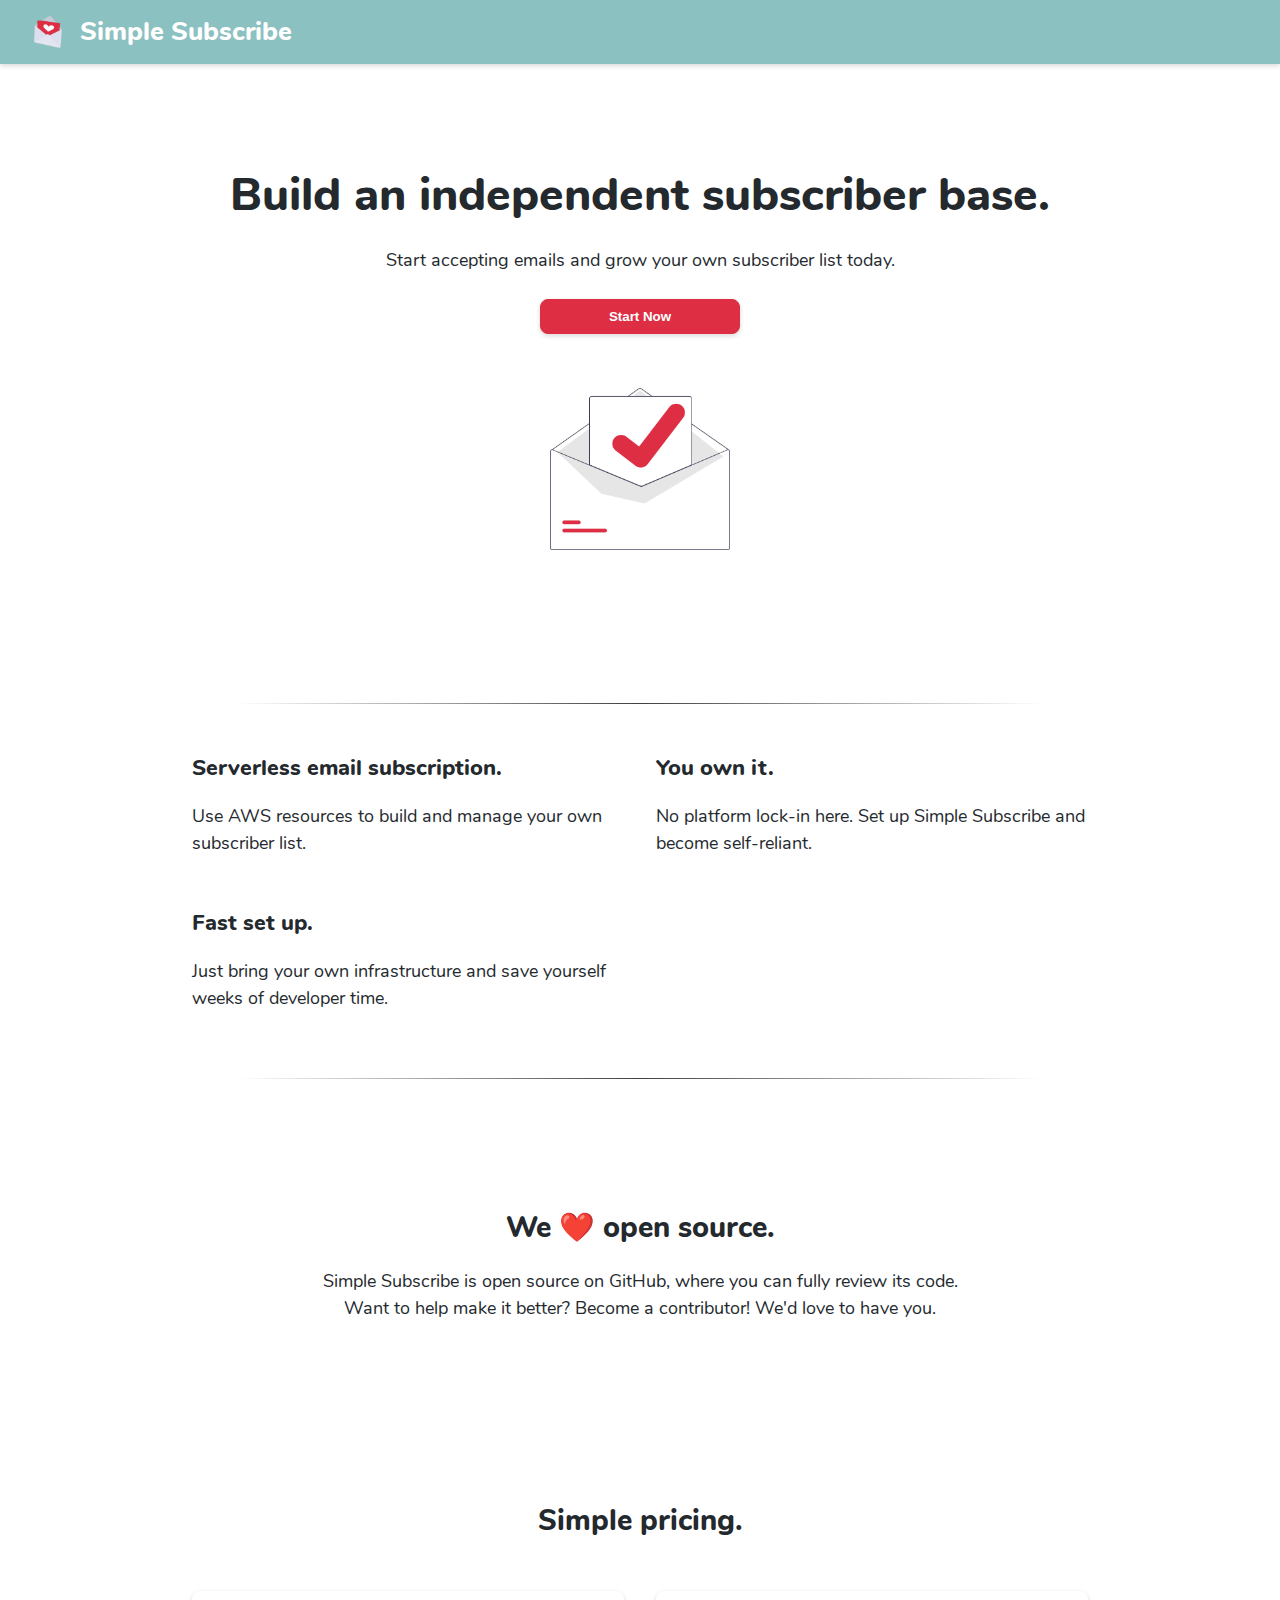
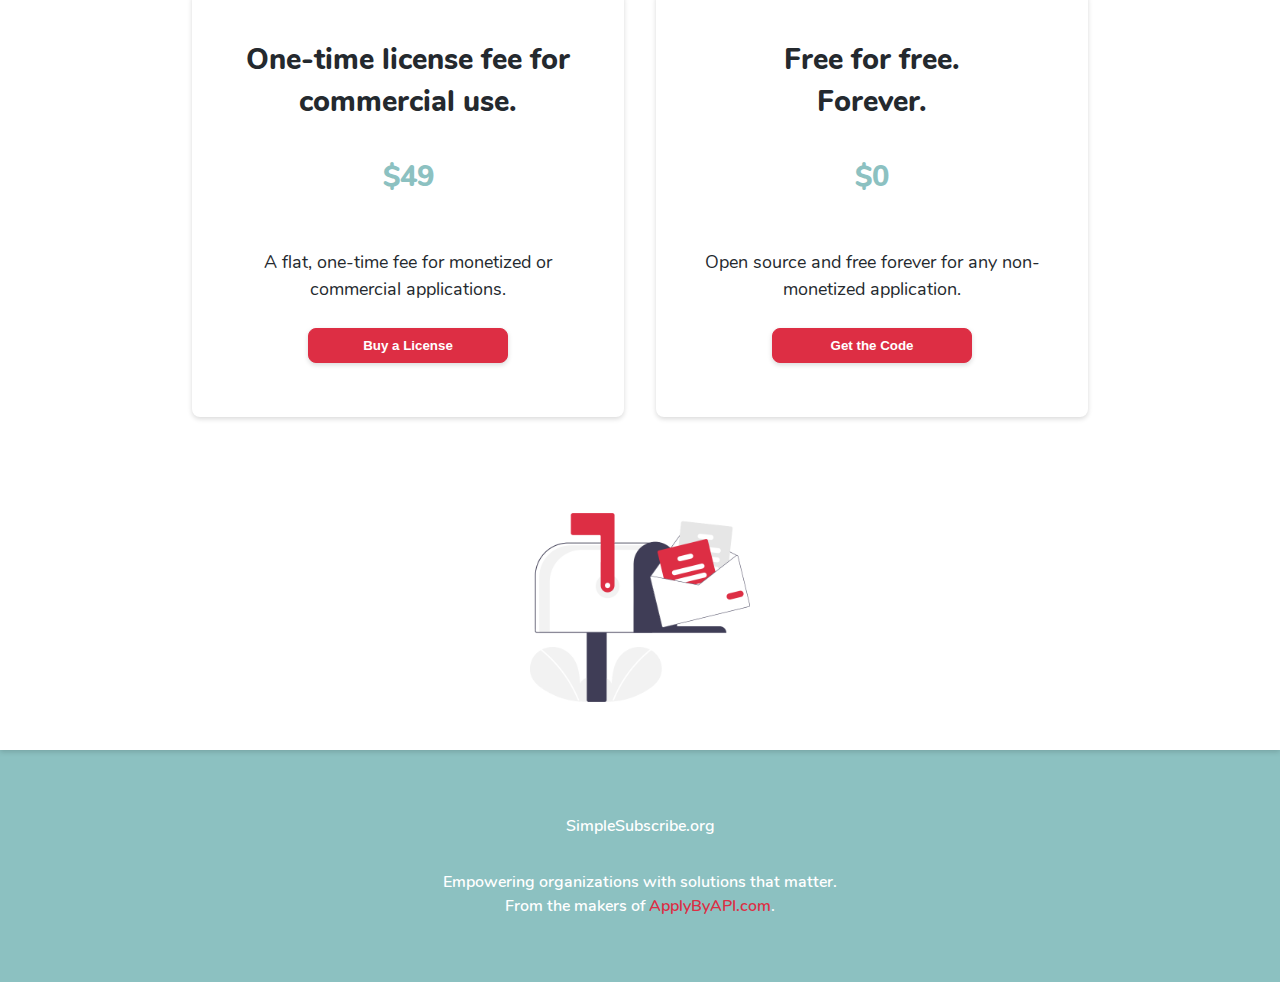
<file: docs/index.html>
<!DOCTYPE html>
<html lang="en-US">

    <head>
        <meta charset="utf-8">
        <meta http-equiv="X-UA-Compatible" content="chrome=1">
        <meta name="HandheldFriendly" content="True">
        <meta name="MobileOptimized" content="320">
        <meta name="viewport" content="width=device-width, initial-scale=1.0">
        <meta name="description" content="Start building your own independent subscriber base now.">

        <meta property="og:title" content="Simple Subscribe" />
        <meta property="og:type" content="website" />
        <meta property="og:description" content="Start building your own independent subscriber base." />
        <meta property="og:url" content="https://simplesubscribe.org" />
        <meta property="og:site_name" content="SimpleSubscribe.org" />
        <meta property="og:image" content="img/card.webp" />

        <meta name="twitter:card" content="summary_large_image" />
        <meta name="twitter:title" content="Start building your own independent subscriber base." />
        <meta name="twitter:image" content="img/card.webp" />
        <meta name="twitter:description" content="Start building your own independent subscriber base." />

        <link rel="shortcut icon" href="favicon.ico">
        <link rel="icon" type="image/png" href="favicon-196x196.png" sizes="196x196" />
        <link rel="icon" type="image/png" href="favicon-96x96.png" sizes="96x96" />
        <link rel="icon" type="image/png" href="favicon-32x32.png" sizes="32x32" />
        <link rel="icon" type="image/png" href="favicon-16x16.png" sizes="16x16" />
        <link rel="icon" type="image/png" href="favicon-128.png" sizes="128x128" />

        <title>Simple Subscribe</title>

        <script src="https://js.stripe.com/v3/"></script>
        <link href="style.min.css" rel="stylesheet" type="text/css">
    </head>

    <body>
        <header>
            <div class="flex row">
                <div id="logo" class="flex row">
                    <img src="img/simplesubscribe.png">
                    Simple Subscribe
                </div>
                <div class="flex row" id="menu">
                    <nav aria-label="page menu" class="flex row">
                        <ul role="menubar" class="flex row">
                            <li role="none">
                                <a href="#features">
                                    Features
                                </a>
                            </li>
                            <li role="none">
                                <a href="#pricing">
                                    Pricing
                                </a>
                            </li>
                            <li role="none">
                                <a href="https://github.com/victoriadrake/simple-subscribe/">
                                    GitHub ➚
                                </a>
                            </li>
                        </ul>
                    </nav>
                </div>
            </div>
        </header>
        <main aria-role="main">
            <section class="hero flex col">
                <h1>
                    Build an independent subscriber base.
                </h1>
                <p>
                    Start accepting emails and grow your own subscriber list today.
                </p>
                <form action="#pricing">
                    <button type="submit" class="primary">Start Now</button>
                </form>
                <img src="img/undraw_Mail_sent_re_0ofv.png" width="180px">

            </section>
            <section>
                <hr>
            </section>
            <section id="features">
                <div class="grid">
                    <div class="feature grid-item">
                        <h3>
                            Serverless email subscription.
                        </h3>
                        <p>
                            Use AWS resources to build and manage your own subscriber list.
                        </p>
                    </div>
                    <div class="feature grid-item">
                        <h3>
                            You own it.
                        </h3>
                        <p>
                            No platform lock-in here. Set up Simple Subscribe and become self-reliant.
                        </p>
                    </div>
                    <div class="feature grid-item">
                        <h3>
                            Fast set up.
                        </h3>
                        <p>
                            Just bring your own infrastructure and save yourself weeks of developer time.
                        </p>
                    </div>
                </div>
            </section>
            <section>
                <hr>
            </section>
            <section class="cta flex col">
                <h2>
                    We ❤️ open source.
                </h2>
                <p>
                    Simple Subscribe is open source on GitHub, where you can fully review its code.
                    <br />
                    Want to help make it better? Become a contributor! We'd love to have you.
                </p>
            </section>

            <section id="pricing">
                <div class="cta flex col">
                    <h2>
                        Simple pricing.
                    </h2>
                </div>
                <div class="grid">
                    <div class="price grid-item flex col">
                        <h2>
                            One-time license fee
                            for commercial use.
                        </h2>
                        <span class="value">
                            $49
                        </span>
                        <p>
                            A flat, one-time fee for monetized or commercial applications.
                        </p>

                        <button type="submit" class="primary" id="checkout-button">Buy a License</button>
                        <div id="error-message"></div>
                    </div>
                    <div class="price grid-item flex col">
                        <h2>
                            Free for free.
                            <br />
                            Forever.
                        </h2>
                        <span class="value">
                            $0
                        </span>
                        <p>
                            Open source and free forever for any non-monetized application.
                        </p>
                        <form action="https://github.com/victoriadrake/simple-subscribe/">
                            <button type="submit" class="primary">Get the Code</button>
                        </form>
                    </div>
                </div>
            </section>
            <section class="flex col">
                <img src="img/undraw_Mailbox_re_dvds.png">
            </section>
        </main>
        <footer class="flex col">
            <p>
                SimpleSubscribe.org
            </p>
            <p>
                Empowering organizations with solutions that matter.
                <br />
                From the makers of <a href="https://applybyapi.com">ApplyByAPI.com</a>.
            </p>
        </footer>
        <script type="text/javascript">
            var PUBLISHABLE_KEY = 'pk_live_51Hl24UFnoK4LqkUlAOaTGQ6idC6Jgg87Ox8hsuGjlLHfsOhdelO6HJk2WgRcSEvQ6UQ0eEwF7H9Y61HM065KOblR00Xj737trm';
            var DOMAIN = 'https://simplesubscribe.org/';
            var stripe = Stripe(PUBLISHABLE_KEY);
            var handleResult = function (result) {
                if (result.error) {
                    var displayError = document.getElementById('error-message');
                    displayError.textContent = result.error.message;
                }
            };
            document.querySelectorAll('button').forEach(function (button) {
                button.addEventListener('click', function (e) {
                    var mode = 'payment';
                    var priceId = 'price_1HlFOxFnoK4LqkUlRUhkdCqW';
                    var items = [{ price: priceId, quantity: 1 }];
                    stripe
                        .redirectToCheckout({
                            mode: mode,
                            lineItems: items,
                            successUrl:
                                DOMAIN + 'thank-you',
                            cancelUrl:
                                DOMAIN,
                        })
                        .then(handleResult);
                });
            });
        </script>
    </body>

</html>
</file>
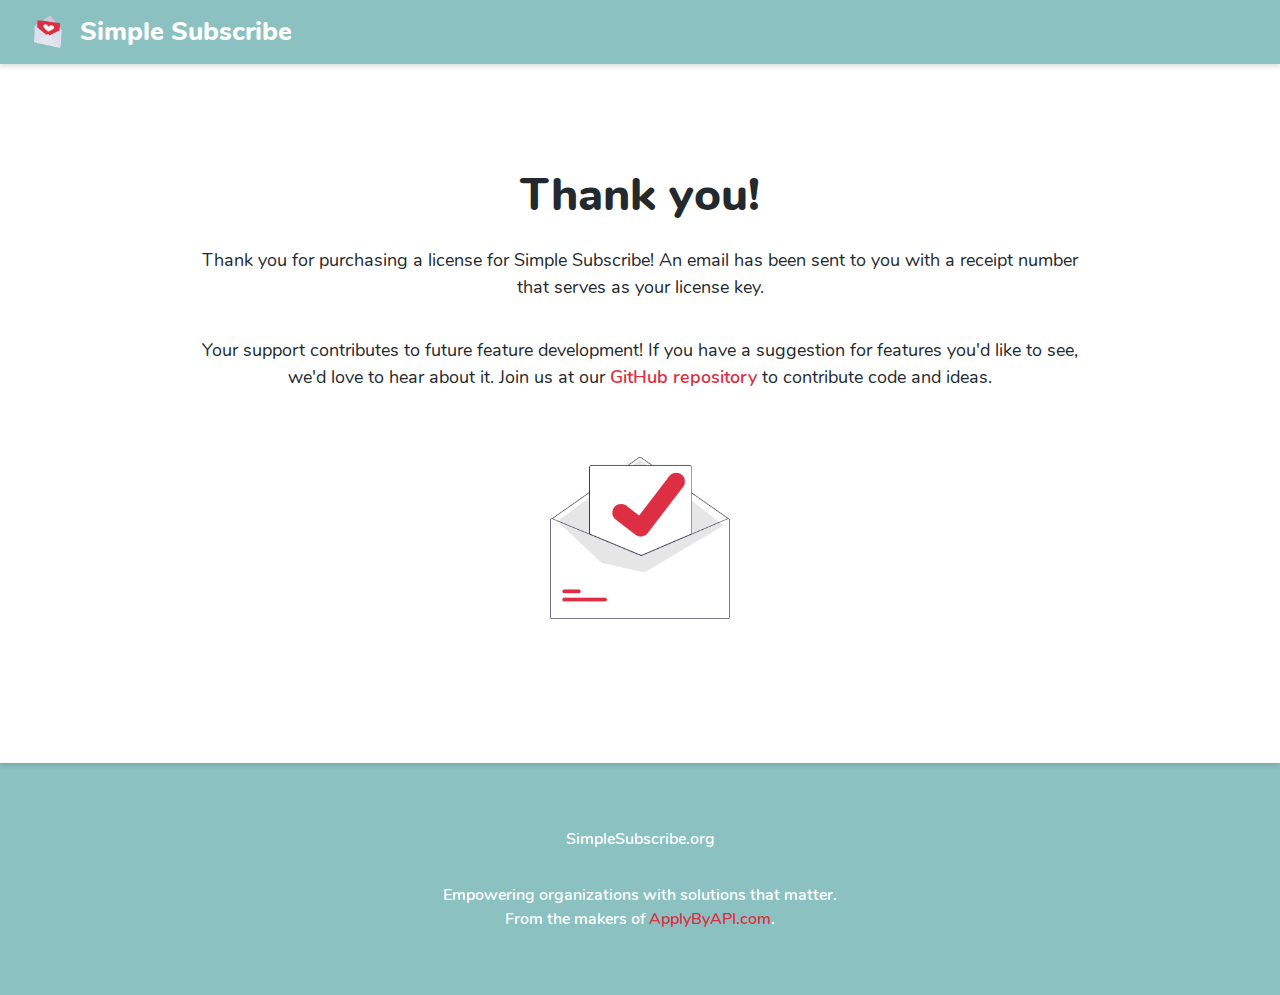
<file: docs/thank-you.html>
<!DOCTYPE html>
<html lang="en-US">

    <head>
        <meta charset="utf-8">
        <meta http-equiv="X-UA-Compatible" content="chrome=1">
        <meta name="HandheldFriendly" content="True">
        <meta name="MobileOptimized" content="320">
        <meta name="viewport" content="width=device-width, initial-scale=1.0">
        <meta name="description" content="Start building your own independent subscriber base.">
        <meta name="robots" content="noindex">
        <link rel="shortcut icon" href="favicon.ico">
        <link rel="icon" type="image/png" href="favicon-196x196.png" sizes="196x196" />
        <link rel="icon" type="image/png" href="favicon-96x96.png" sizes="96x96" />
        <link rel="icon" type="image/png" href="favicon-32x32.png" sizes="32x32" />
        <link rel="icon" type="image/png" href="favicon-16x16.png" sizes="16x16" />
        <link rel="icon" type="image/png" href="favicon-128.png" sizes="128x128" />

        <title>Simple Subscribe | Thank you! </title>

        <link href="style.min.css" rel="stylesheet" type="text/css">
    </head>

    <body>
        <header>
            <div class="flex row">
                <div id="logo" class="flex row">
                    <img src="img/simplesubscribe.png">
                    Simple Subscribe
                </div>
            </div>
        </header>
        <main aria-role="main">
            <section class="hero flex col">
                <h1>
                    Thank you!
                </h1>
                <p>
                    Thank you for purchasing a license for Simple Subscribe! An email has been sent to you with a
                    receipt number that serves as your license key.
                </p>
                <p>
                    Your support contributes to future feature development! If you have a suggestion for features you'd
                    like to see, we'd love to hear about it. Join us at our <a
                        href="https://github.com/victoriadrake/simple-subscribe/">GitHub repository</a> to contribute
                    code and ideas.
                </p>
                <img src="img/undraw_Mail_sent_re_0ofv.png" width="180px">

            </section>
        </main>
        <footer class="flex col">
            <p>
                SimpleSubscribe.org
            </p>
            <p>
                Empowering organizations with solutions that matter.
                <br />
                From the makers of <a href="https://applybyapi.com">ApplyByAPI.com</a>.
            </p>
        </footer>
    </body>

</html>
</file>
<file: docs/style.min.css>
@media (prefers-color-scheme:light){:root{--color-text-primary:#24292e;--color-text-secondary:rgba(77, 80, 84, 1);--color-bg:white;--color-bg-secondary:rgba(77, 80, 84, 1);--logo-color:white;--accent-color:#8cc1c1;--cta-color:#dd2e44;--shadow:rgba(0, 0, 0, 0.15) 0px 2px 5px 0px}}@media (prefers-color-scheme:dark){:root{--color-text-primary:white;--color-text-secondary:rgba(77, 80, 84, 1);--color-bg:#24292e;--color-bg-secondary:rgba(77, 80, 84, 1);--logo-color:white;--accent-color:#8cc1c1;--cta-color:#dd2e44;--shadow:rgba(0, 0, 0, 0.35) 0px 2px 5px 0px}}@media (min-width:300px){:root{--scale:0.8}}@media (min-width:768px){:root{--scale:1}}@media (max-width:768px){#menu{display:none}section{width:90%}}@media (min-width:768px){#menu{display:none}section{width:80%}}@media (min-width:1000px){:root{--scale:1.1}section{width:70%}}@font-face{font-family:Nunito;font-style:normal;font-weight:400;src:url(font/nunito-v14-latin-regular.eot);src:local('Nunito Regular'),local('Nunito-Regular'),url(font/nunito-v14-latin-regular.eot?#iefix) format('embedded-opentype'),url(font/nunito-v14-latin-regular.woff2) format('woff2'),url(font/nunito-v14-latin-regular.woff) format('woff'),url(font/nunito-v14-latin-regular.ttf) format('truetype'),url(font/nunito-v14-latin-regular.svg#Nunito) format('svg')}@font-face{font-family:Nunito;font-style:normal;font-weight:600;src:url(font/nunito-v14-latin-600.eot);src:local('Nunito SemiBold'),local('Nunito-SemiBold'),url(font/nunito-v14-latin-600.eot?#iefix) format('embedded-opentype'),url(font/nunito-v14-latin-600.woff2) format('woff2'),url(font/nunito-v14-latin-600.woff) format('woff'),url(font/nunito-v14-latin-600.ttf) format('truetype'),url(font/nunito-v14-latin-600.svg#Nunito) format('svg')}@font-face{font-family:Nunito;font-style:normal;font-weight:800;src:url(font/nunito-v14-latin-800.eot);src:local('Nunito ExtraBold'),local('Nunito-ExtraBold'),url(font/nunito-v14-latin-800.eot?#iefix) format('embedded-opentype'),url(font/nunito-v14-latin-800.woff2) format('woff2'),url(font/nunito-v14-latin-800.woff) format('woff'),url(font/nunito-v14-latin-800.ttf) format('truetype'),url(font/nunito-v14-latin-800.svg#Nunito) format('svg')}html{box-sizing:border-box;background-color:var(--accent-color);min-height:100vh}body{margin:0;word-wrap:break-word;font-size:18px;line-height:1.5;font-family:Nunito,Arial,x-locale-body,sans-serif;color:var(--color-text-primary);background-color:var(--accent-color)}footer,header,header div,nav{min-height:4rem;background-color:var(--accent-color);width:100%;margin:0 auto;align-items:center}header{box-shadow:var(--shadow);position:sticky;top:0;z-index:1}header>div{max-width:90rem}main{margin:0 auto;box-shadow:var(--shadow);background-color:var(--color-bg)}a{color:var(--cta-color);font-weight:600;text-decoration:none}img{max-width:calc(200px * var(--scale));margin:3rem auto}.form-row input,button{border-radius:.5rem;height:35px;margin:.4rem;padding:0 .5rem;box-shadow:var(--shadow)}input{border:1px solid var(--color-text-secondary)}button.primary{width:200px;margin:.4rem auto;font-weight:600;border:1px solid var(--cta-color);color:var(--logo-color);cursor:pointer;background-color:var(--cta-color)}#logo{margin:0 2rem;font-size:calc(24px * var(--scale));font-weight:800;color:var(--logo-color);justify-content:flex-start}#logo img{max-height:2rem;margin:0 1rem 0 0}nav ul{width:100%;margin:0;justify-content:flex-end}nav ul li{list-style-type:none;margin:0 2rem}nav ul li a{color:var(--logo-color)}.flex{display:flex}.row{flex-direction:row}.col{flex-direction:column}.grid{display:grid;gap:2rem}div.price{border-radius:.5rem;text-align:center;box-shadow:var(--shadow);justify-content:space-between}@media (max-width:375px){.grid{grid-template-columns:repeat(auto-fit,minmax(70vw,1fr))}div.price{padding:1rem}}@media (min-width:376px){.grid{grid-template-columns:repeat(auto-fit,minmax(300px,1fr))}div.price{padding:3rem}}section{margin:0 auto;max-width:70rem}section#features,section#pricing{margin-top:3rem;margin-bottom:3rem}#error-message{text-align:center;font-size:.9rem;color:red}section.hero{padding:6rem 0;min-height:20vh;justify-content:center;align-items:center;text-align:center}section.hero h1{font-size:calc(42px * var(--scale));margin:0}.cta{padding:6rem 0 1rem 0;text-align:center;margin:2rem auto}h2{font-size:calc(26px * var(--scale));margin:0}h3{font-size:calc(20px * var(--scale));margin:0}span.value{font-size:calc(26px * var(--scale));color:var(--accent-color);font-weight:800;margin:2rem;display:block}hr{width:90%;border:0;height:1px;background-image:linear-gradient(to right,rgba(0,0,0,0),rgba(0,0,0,.75),rgba(0,0,0,0))}code{font-size:.9rem;padding:0 .3rem;color:var(--color-text-secondary)}footer{margin:3rem auto;max-width:90%;color:var(--logo-color);font-weight:600;font-size:16px;text-align:center}
</file>
